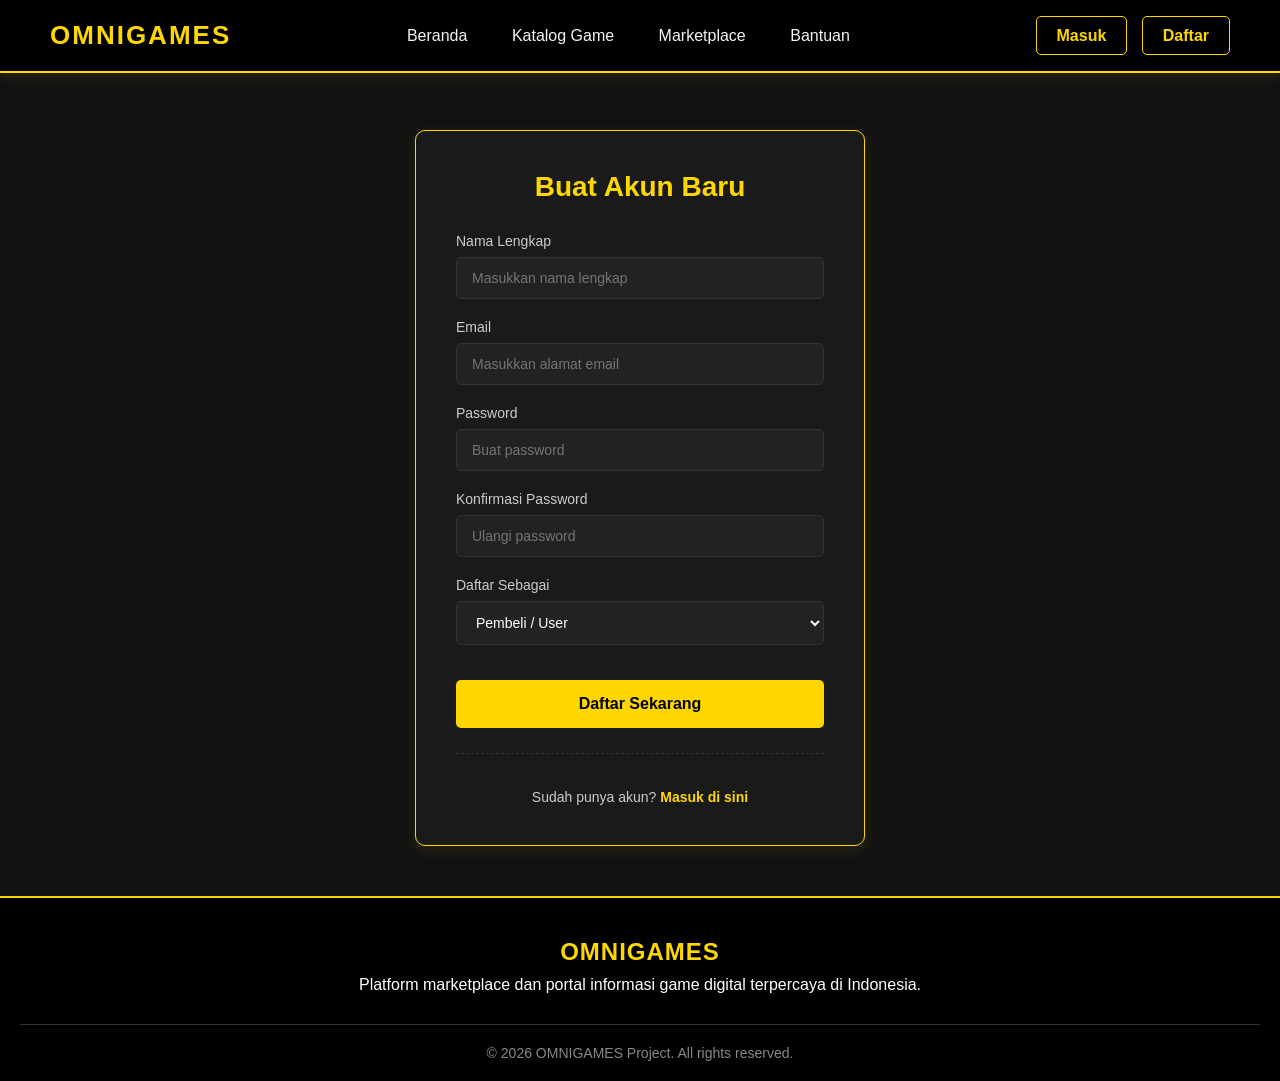
<file: html/daftar.html>
<!doctype html>
<html lang="id">
  <head>
    <meta charset="UTF-8" />
    <meta name="viewport" content="width=device-width, initial-scale=1.0" />
    <title>Daftar - OMNIGAMES</title>
    <link rel="stylesheet" href="../css/style.css" />
  </head>
  <body>
    <header class="header">
      <div class="logo">
        <h1>OMNIGAMES</h1>
      </div>
      <nav class="navbar">
        <a href="../index.html">Beranda</a>
        <a href="katalog.html">Katalog Game</a>
        <a href="marketplace.html">Marketplace</a>
        <a href="bantuan.html">Bantuan</a>
      </nav>

      <div class="user-menu">
        <a href="masuk.html" class="btn-login">Masuk</a>
        <a
          href="daftar.html"
          class="btn-register"
          style="
            background-color: transparent;
            color: #ffd700;
            border: 1px solid #ffd700;
            font-weight: bold;
          "
          >Daftar</a
        >
      </div>
    </header>

    <main class="container auth-container">
      <div class="auth-card">
        <h2>Buat Akun Baru</h2>

        <form action="javascript:void(0)">
          <div class="form-group">
            <label class="form-label">Nama Lengkap</label>
            <input
              type="text"
              class="form-control"
              placeholder="Masukkan nama lengkap"
              required
            />
          </div>

          <div class="form-group">
            <label class="form-label">Email</label>
            <input
              type="email"
              class="form-control"
              placeholder="Masukkan alamat email"
              required
            />
          </div>

          <div class="form-group">
            <label class="form-label">Password</label>
            <input
              type="password"
              class="form-control"
              placeholder="Buat password"
              required
            />
          </div>

          <div class="form-group">
            <label class="form-label">Konfirmasi Password</label>
            <input
              type="password"
              class="form-control"
              placeholder="Ulangi password"
              required
            />
          </div>

          <div class="form-group">
            <label class="form-label">Daftar Sebagai</label>
            <select class="form-control" required>
              <option value="user">Pembeli / User</option>
              <option value="developer">Penjual / Developer</option>
              <option value="admin">Administrator</option>
            </select>
          </div>

          <button type="submit" class="btn-auth">Daftar Sekarang</button>
        </form>

        <div class="auth-links">
          <p>Sudah punya akun? <a href="masuk.html">Masuk di sini</a></p>
        </div>
      </div>
    </main>

    <footer class="footer">
      <div class="footer-content">
        <h3>OMNIGAMES</h3>
        <p>
          Platform marketplace dan portal informasi game digital terpercaya di
          Indonesia.
        </p>
      </div>
      <div class="footer-bottom">
        <p>&copy; 2026 OMNIGAMES Project. All rights reserved.</p>
      </div>
    </footer>
  </body>
</html>
</file>
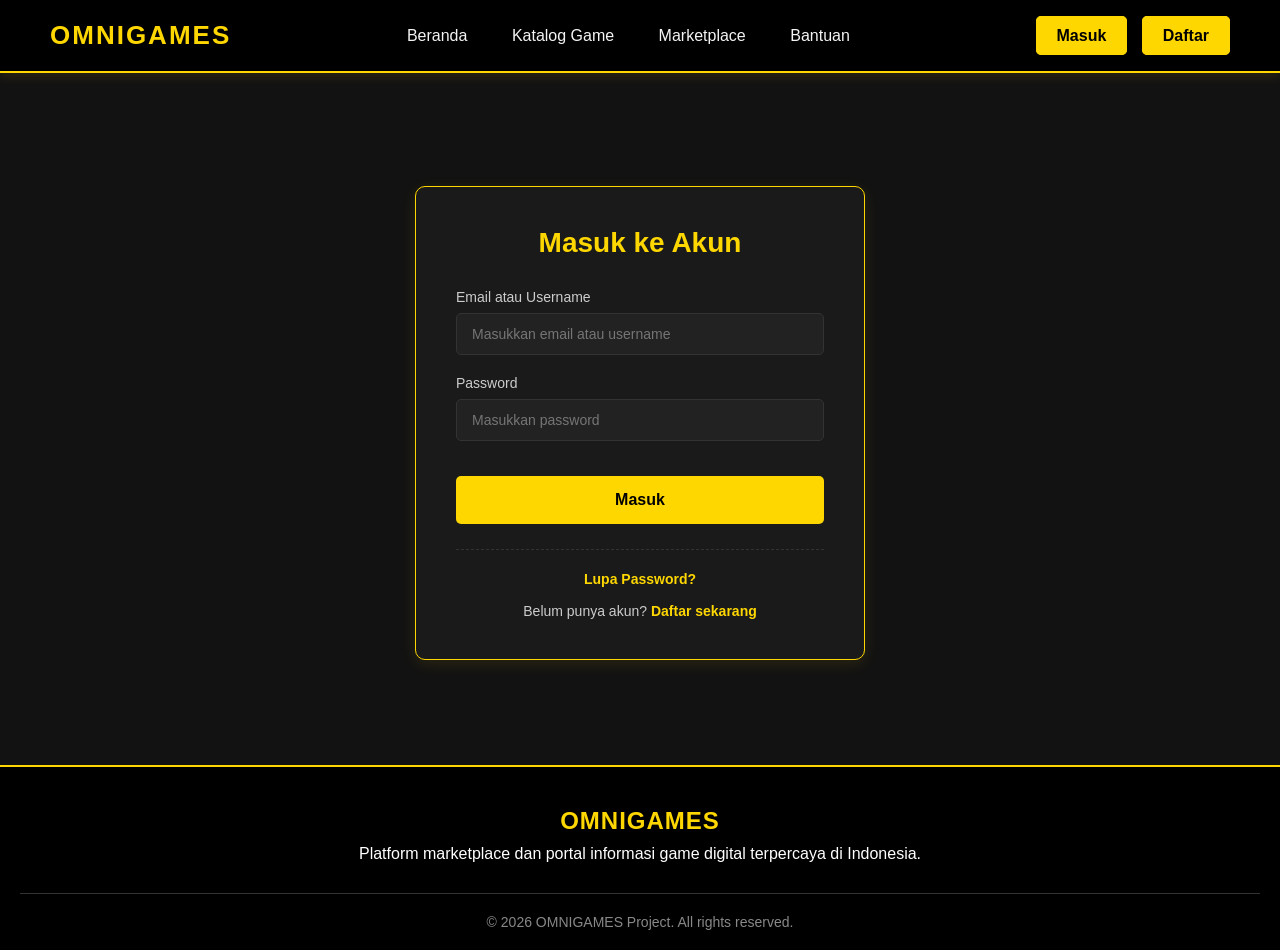
<file: html/masuk.html>
<!doctype html>
<html lang="id">
  <head>
    <meta charset="UTF-8" />
    <meta name="viewport" content="width=device-width, initial-scale=1.0" />
    <title>Masuk - OMNIGAMES</title>
    <link rel="stylesheet" href="../css/style.css" />
  </head>
  <body>
    <header class="header">
      <div class="logo">
        <h1>OMNIGAMES</h1>
      </div>
      <nav class="navbar">
        <a href="../index.html">Beranda</a>
        <a href="katalog.html">Katalog Game</a>
        <a href="marketplace.html">Marketplace</a>
        <a href="bantuan.html">Bantuan</a>
      </nav>
      <div class="user-menu">
        <a
          href="masuk.html"
          class="btn-login"
          style="background-color: #ffd700; color: #000000; font-weight: bold"
          >Masuk</a
        >
        <a href="daftar.html" class="btn-register">Daftar</a>
      </div>
    </header>

    <main class="container auth-container">
      <div class="auth-card">
        <h2>Masuk ke Akun</h2>

        <form action="javascript:void(0)">
          <div class="form-group">
            <label class="form-label">Email atau Username</label>
            <input
              type="text"
              class="form-control"
              placeholder="Masukkan email atau username"
              required
            />
          </div>

          <div class="form-group">
            <label class="form-label">Password</label>
            <input
              type="password"
              class="form-control"
              placeholder="Masukkan password"
              required
            />
          </div>

          <button type="submit" class="btn-auth">Masuk</button>
        </form>

        <div class="auth-links">
          <a href="javascript:alert('Fitur reset password akan segera hadir!')"
            >Lupa Password?</a
          >
          <p>Belum punya akun? <a href="daftar.html">Daftar sekarang</a></p>
        </div>
      </div>
    </main>

    <footer class="footer">
      <div class="footer-content">
        <h3>OMNIGAMES</h3>
        <p>
          Platform marketplace dan portal informasi game digital terpercaya di
          Indonesia.
        </p>
      </div>
      <div class="footer-bottom">
        <p>&copy; 2026 OMNIGAMES Project. All rights reserved.</p>
      </div>
    </footer>
  </body>
</html>
</file>
<file: css/style.css>
* {
  margin: 0;
  padding: 0;
  box-sizing: border-box;
  font-family: "Segoe UI", Tahoma, Geneva, Verdana, sans-serif;
}

body {
  background-color: #121212;
  color: #f4f4f4;
  padding-top: 80px;
}

header {
  position: fixed;
  top: 0;
  width: 100%;
  z-index: 1000;
}

.header {
  background-color: #000000;
  color: #ffd700;
  display: flex;
  justify-content: space-between;
  align-items: center;
  padding: 20px 50px;
  border-bottom: 2px solid #ffd700;
  box-shadow: 0 4px 10px rgba(255, 215, 0, 0.1);
}

.logo h1 {
  font-size: 26px;
  letter-spacing: 2px;
  color: #ffd700;
}


.navbar a {
  color: #f4f4f4;
  text-decoration: none;
  margin: 0 20px;
  font-size: 16px;
  transition: color 0.3s;
}

.navbar a:hover {
  color: #ffd700;
}

.user-menu a {
  text-decoration: none;
  padding: 10px 20px;
  margin-left: 10px;
  border-radius: 5px;
  font-weight: bold;
}

.btn-login {
  background-color: transparent;
  color: #ffd700;
  border: 1px solid #ffd700;
}

.btn-register {
  background-color: #ffd700;
  color: #000000;
  border: 1px solid #ffd700;
}

.banner {
  background-color: #1a1a1a;
  color: #ffffff;
  text-align: center;
  padding: 80px 20px;
  border-bottom: 1px solid #333333;
}

.banner h2 {
  font-size: 36px;
  margin-bottom: 15px;
  color: #ffd700;
}

.banner p {
  font-size: 18px;
  margin-bottom: 30px;
  color: #cccccc;
}

.search-box {
  display: flex;
  justify-content: center;
  max-width: 600px;
  margin: 0 auto;
  flex: 1;
  min-width: 400px;
}

.search-box input {
  width: 70%;
  padding: 15px;
  border: 1px solid #333333;
  background-color: #222222;
  color: #ffffff;
  border-radius: 5px 0 0 5px;
  font-size: 16px;
  outline: none;
}

.btn-search {
  width: 30%;
  padding: 15px;
  background-color: #ffd700;
  color: #000000;
  border: none;
  border-radius: 0 5px 5px 0;
  font-size: 16px;
  font-weight: bold;
  cursor: pointer;
}

.container {
  width: 85%;
  margin: 50px auto;
}

.section-header {
  display: flex;
  justify-content: space-between;
  align-items: center;
  margin-bottom: 25px;
  border-bottom: 1px solid #333333;
  padding-bottom: 10px;
}

.section-header h3 {
  font-size: 24px;
  color: #ffd700;
}

.view-all {
  text-decoration: none;
  color: #ffd700;
  font-weight: bold;
}

.game-grid {
  display: flex;
  justify-content: space-between;
  flex-wrap: wrap;
  gap: 25px;
  margin-bottom: 50px;
}

.game-card {
  background-color: #1a1a1a;
  border: 1px solid #333333;
  border-radius: 10px;
  width: 31%;
  overflow: hidden;
  box-shadow: 0 5px 15px rgba(0, 0, 0, 0.5);
}

.game-img {
  width: 100%;
  height: 180px;
  object-fit: cover;
}

.game-body {
  padding: 20px;
}

.game-body h4 {
  font-size: 20px;
  margin-bottom: 8px;
  color: #ffffff;
}

.genre {
  font-size: 14px;
  color: #ffd700;
  font-weight: bold;
  margin-bottom: 5px;
}

.specs {
  font-size: 13px;
  color: #aaaaaa;
  margin-bottom: 15px;
}

.rating-price {
  display: flex;
  justify-content: space-between;
  align-items: center;
  margin-top: 15px;
  padding-top: 15px;
  border-top: 1px dashed #444444;
}

.rating {
  font-weight: bold;
  color: #ffd700;
}

.price {
  font-size: 18px;
  font-weight: bold;
  color: #ffd700;
}

.game-footer {
  display: flex;
  border-top: 1px solid #333333;
}

.game-footer a {
  flex: 1;
  text-align: center;
  padding: 15px 0;
  text-decoration: none;
  font-weight: bold;
  font-size: 14px;
}

.btn-detail {
  background-color: #222222;
  color: #ffd700;
}

.btn-buy {
  background-color: #ffd700;
  color: #000000;
}

.footer {
  background-color: #000000;
  color: #ffffff;
  padding: 40px 20px 20px 20px;
  margin-top: 50px;
  border-top: 2px solid #ffd700;
}

.footer-content {
  text-align: center;
  margin-bottom: 30px;
}

.footer-content h3 {
  font-size: 24px;
  color: #ffd700;
  margin-bottom: 10px;
  letter-spacing: 1px;
}

.footer-bottom {
  text-align: center;
  border-top: 1px solid #333333;
  padding-top: 20px;
  font-size: 14px;
  color: #888888;
}
.catalog-header {
  background-color: #1a1a1a;
  padding: 40px 50px;
  display: flex;
  justify-content: space-between;
  align-items: center;
  border-bottom: 1px solid #333333;
}

.catalog-header h2 {
  color: #ffd700;
  font-size: 32px;
}

.catalog-filter {
  display: flex;
  gap: 15px;
}

.filter-select {
  background-color: #222222;
  color: #ffffff;
  border: 1px solid #333333;
  padding: 10px 15px;
  border-radius: 5px;
  font-size: 14px;
  outline: none;
  cursor: pointer;
}

.pagination {
  display: flex;
  justify-content: center;
  gap: 10px;
  margin-top: 20px;
  margin-bottom: 20px;
}

.page-btn {
  background-color: #1a1a1a;
  color: #f4f4f4;
  border: 1px solid #333333;
  padding: 10px 15px;
  text-decoration: none;
  border-radius: 5px;
  font-weight: bold;
}

.page-btn.active {
  background-color: #ffd700;
  color: #000000;
  border: 1px solid #ffd700;
}
.marketplace-layout {
  display: flex;
  justify-content: space-between;
  gap: 30px;
  align-items: flex-start;
}

.cart-section {
  width: 65%;
  background-color: #1a1a1a;
  border: 1px solid #333333;
  border-radius: 10px;
  padding: 20px;
}

.cart-item {
  display: flex;
  align-items: center;
  border-bottom: 1px solid #333333;
  padding-bottom: 15px;
  margin-bottom: 15px;
}

.cart-item:last-child {
  border-bottom: none;
  margin-bottom: 0;
  padding-bottom: 0;
}

.cart-img {
  width: 120px;
  height: 70px;
  object-fit: cover;
  border-radius: 5px;
  margin-right: 20px;
}

.cart-info {
  flex: 1;
}

.cart-info h4 {
  font-size: 18px;
  color: #ffffff;
  margin-bottom: 5px;
}

.cart-category {
  font-size: 13px;
  color: #aaaaaa;
}

.cart-price {
  text-align: right;
}

.cart-price p {
  font-size: 18px;
  font-weight: bold;
  color: #ffd700;
  margin-bottom: 10px;
}

.btn-remove {
  color: #ff4d4d;
  text-decoration: none;
  font-size: 14px;
  font-weight: bold;
}

.checkout-section {
  width: 35%;
  background-color: #1a1a1a;
  border: 1px solid #ffd700;
  border-radius: 10px;
  padding: 25px;
}

.checkout-section h3 {
  color: #ffd700;
  font-size: 20px;
  margin-bottom: 20px;
  border-bottom: 1px dashed #444444;
  padding-bottom: 10px;
}

.summary-row {
  display: flex;
  justify-content: space-between;
  color: #cccccc;
  font-size: 15px;
  margin-bottom: 15px;
}

.summary-total {
  display: flex;
  justify-content: space-between;
  color: #ffffff;
  font-size: 20px;
  font-weight: bold;
  margin-top: 20px;
  padding-top: 15px;
  border-top: 1px dashed #444444;
}

.summary-total span:last-child {
  color: #ffd700;
}

.payment-method {
  margin-top: 25px;
  margin-bottom: 25px;
}

.payment-method p {
  color: #aaaaaa;
  font-size: 14px;
  margin-bottom: 10px;
}

.payment-select {
  width: 100%;
  background-color: #222222;
  color: #ffffff;
  border: 1px solid #333333;
  padding: 12px;
  border-radius: 5px;
  font-size: 14px;
  outline: none;
}

.btn-checkout {
  display: block;
  width: 100%;
  background-color: #ffd700;
  color: #000000;
  text-align: center;
  padding: 15px;
  text-decoration: none;
  font-weight: bold;
  font-size: 16px;
  border-radius: 5px;
}
.help-layout {
  display: flex;
  justify-content: space-between;
  gap: 40px;
  align-items: flex-start;
}

.faq-section {
  width: 55%;
}

.faq-section h3 {
  color: #ffd700;
  margin-bottom: 25px;
  font-size: 22px;
}

.faq-item {
  background-color: #1a1a1a;
  border: 1px solid #333333;
  padding: 20px;
  border-radius: 8px;
  margin-bottom: 15px;
}

.faq-question {
  color: #ffffff;
  font-size: 16px;
  margin-bottom: 10px;
}

.faq-answer {
  color: #aaaaaa;
  font-size: 14px;
  line-height: 1.6;
}

.contact-section {
  width: 45%;
  background-color: #1a1a1a;
  border: 1px solid #ffd700;
  padding: 30px;
  border-radius: 10px;
}

.contact-section h3 {
  color: #ffd700;
  margin-bottom: 20px;
  font-size: 22px;
  border-bottom: 1px dashed #444444;
  padding-bottom: 15px;
}

.form-group {
  margin-bottom: 20px;
}

.form-label {
  display: block;
  color: #cccccc;
  margin-bottom: 8px;
  font-size: 14px;
}

.form-control {
  width: 100%;
  background-color: #222222;
  border: 1px solid #333333;
  color: #ffffff;
  padding: 12px 15px;
  border-radius: 5px;
  font-size: 14px;
  outline: none;
  transition: border-color 0.3s;
}

.form-control:focus {
  border-color: #ffd700;
}

textarea.form-control {
  min-height: 120px;
  resize: vertical;
}

.btn-submit {
  width: 100%;
  background-color: #ffd700;
  color: #000000;
  border: none;
  padding: 15px;
  font-size: 16px;
  font-weight: bold;
  border-radius: 5px;
  cursor: pointer;
  margin-top: 10px;
}
.auth-container {
  display: flex;
  justify-content: center;
  align-items: center;
  min-height: 65vh;
}

.auth-card {
  background-color: #1a1a1a;
  border: 1px solid #ffd700;
  padding: 40px;
  border-radius: 10px;
  width: 100%;
  max-width: 450px;
  box-shadow: 0 4px 15px rgba(255, 215, 0, 0.1);
}

.auth-card h2 {
  color: #ffd700;
  text-align: center;
  margin-bottom: 30px;
  font-size: 28px;
}

.btn-auth {
  width: 100%;
  background-color: #ffd700;
  color: #000000;
  border: none;
  padding: 15px;
  font-size: 16px;
  font-weight: bold;
  border-radius: 5px;
  cursor: pointer;
  margin-top: 15px;
}

.auth-links {
  text-align: center;
  margin-top: 25px;
  border-top: 1px dashed #333333;
  padding-top: 20px;
}

.auth-links a {
  color: #ffd700;
  text-decoration: none;
  font-size: 14px;
  font-weight: bold;
}

.auth-links p {
  color: #cccccc;
  margin-top: 15px;
  font-size: 14px;
}

.detail-header {
  display: flex;
  gap: 30px;
  background-color: #1a1a1a;
  padding: 30px;
  border-radius: 10px;
  border: 1px solid #333333;
  margin-bottom: 30px;
}

.detail-img {
  width: 55%;
  border-radius: 8px;
  object-fit: cover;
}

.detail-info {
  width: 45%;
  display: flex;
  flex-direction: column;
  justify-content: center;
}

.detail-info h2 {
  font-size: 32px;
  color: #ffd700;
  margin-bottom: 10px;
}

.detail-genre {
  font-size: 16px;
  color: #aaaaaa;
  margin-bottom: 20px;
}

.detail-rating {
  font-size: 18px;
  font-weight: bold;
  color: #ffffff;
  margin-bottom: 20px;
}

.detail-price {
  font-size: 28px;
  font-weight: bold;
  color: #ffd700;
  margin-bottom: 30px;
}

.btn-buy-large {
  display: inline-block;
  background-color: #ffd700;
  color: #000000;
  text-align: center;
  padding: 15px 30px;
  text-decoration: none;
  font-weight: bold;
  font-size: 18px;
  border-radius: 5px;
}

.detail-content {
  display: flex;
  gap: 30px;
  margin-bottom: 40px;
}

.detail-description {
  width: 60%;
  background-color: #1a1a1a;
  padding: 25px;
  border-radius: 10px;
  border: 1px solid #333333;
}

.detail-description h3,
.detail-specs h3,
.review-section h3 {
  color: #ffd700;
  margin-bottom: 15px;
  font-size: 22px;
  border-bottom: 1px dashed #444444;
  padding-bottom: 10px;
}

.detail-description p {
  color: #cccccc;
  line-height: 1.6;
  font-size: 15px;
}

.detail-specs {
  width: 40%;
  background-color: #1a1a1a;
  padding: 25px;
  border-radius: 10px;
  border: 1px solid #333333;
}

.specs-grid {
  display: flex;
  flex-direction: column;
  gap: 20px;
}

.specs-box h4 {
  color: #ffffff;
  margin-bottom: 10px;
  font-size: 16px;
}

.specs-box ul {
  list-style-type: none;
}

.specs-box ul li {
  color: #aaaaaa;
  font-size: 14px;
  margin-bottom: 5px;
  padding-left: 10px;
  border-left: 2px solid #ffd700;
}

.review-section {
  background-color: #1a1a1a;
  padding: 30px;
  border-radius: 10px;
  border: 1px solid #333333;
}

.review-form {
  background-color: #222222;
  padding: 20px;
  border-radius: 8px;
  margin-bottom: 30px;
  border: 1px solid #444444;
}

.review-form h4 {
  color: #ffffff;
  margin-bottom: 15px;
}

.review-form select {
  margin-bottom: 15px;
}

.review-list {
  display: flex;
  flex-direction: column;
  gap: 15px;
}

.review-card {
  background-color: #222222;
  padding: 20px;
  border-radius: 8px;
  border: 1px solid #333333;
}

.review-header {
  display: flex;
  justify-content: space-between;
  margin-bottom: 10px;
}

.review-user {
  font-weight: bold;
  color: #ffd700;
  font-size: 16px;
}

.review-text {
  color: #cccccc;
  font-size: 14px;
  line-height: 1.5;
  margin-bottom: 10px;
}

.review-date {
  font-size: 12px;
  color: #777777;
}
</file>
